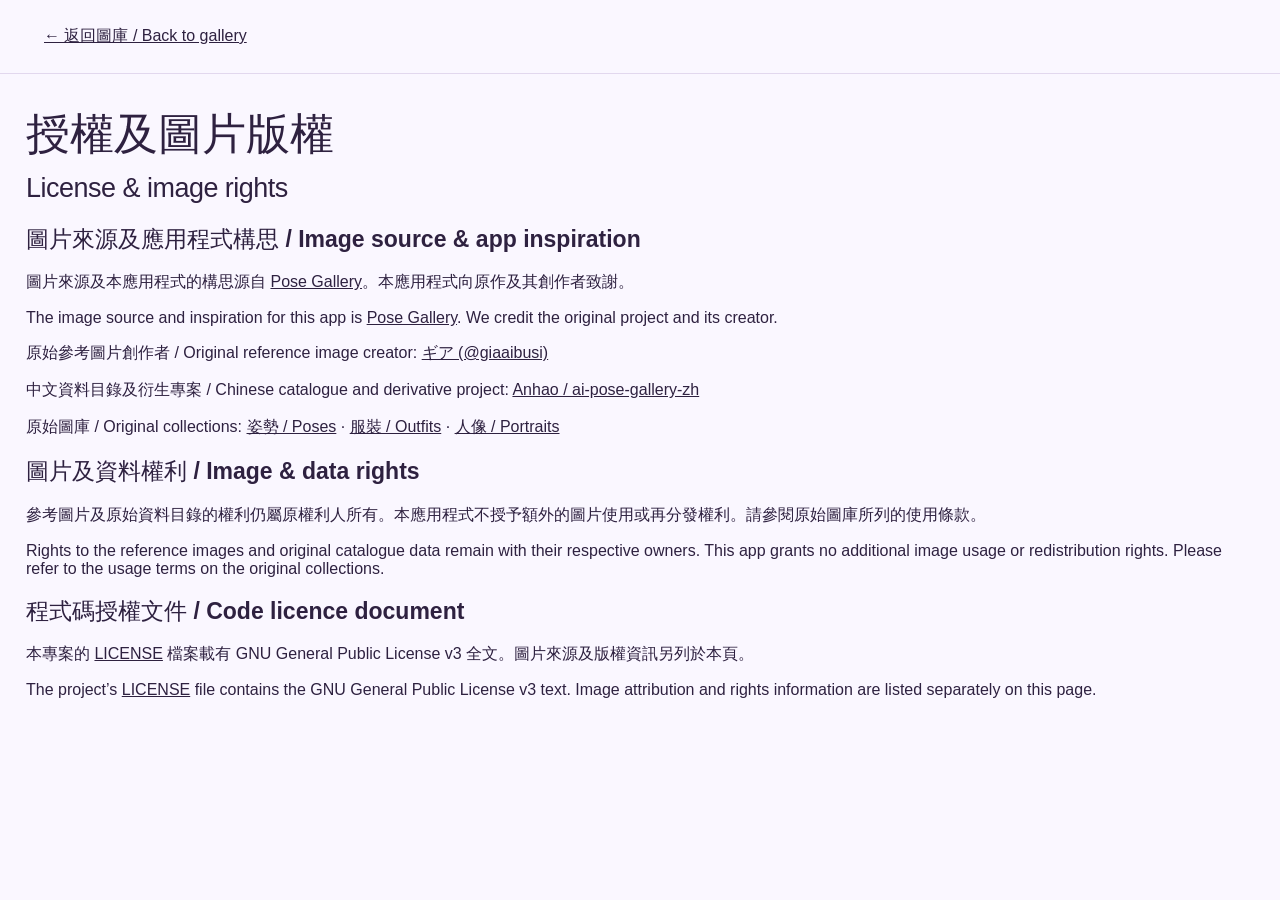
<file: attribution.html>
<!doctype html>
<html lang="zh-HK">
<head>
  <meta charset="utf-8">
  <meta name="viewport" content="width=device-width, initial-scale=1">
  <meta name="theme-color" content="#7543b5">
  <title>授權及圖片版權 / License &amp; image rights — Pose Gallery</title>
  <link rel="icon" href="assets/icons/favicon.ico" sizes="any">
  <link rel="icon" type="image/png" sizes="32x32" href="assets/icons/favicon-32x32.png">
  <link rel="icon" type="image/png" sizes="16x16" href="assets/icons/favicon-16x16.png">
  <link rel="icon" type="image/svg+xml" href="assets/icons/pose-gallery.svg">
  <link rel="apple-touch-icon" sizes="180x180" href="assets/icons/apple-touch-icon.png">
  <link rel="manifest" href="site.webmanifest">
  <link rel="stylesheet" href="assets/styles.css">
</head>
<body>
  <header class="header"><a href="index.html">← 返回圖庫 / Back to gallery</a></header>
  <main class="preview-info">
    <h1>授權及圖片版權<span class="heading-en" lang="en">License &amp; image rights</span></h1>
    <section aria-labelledby="source-title">
      <h2 id="source-title">圖片來源及應用程式構思 / Image source &amp; app inspiration</h2>
      <p>圖片來源及本應用程式的構思源自 <a href="https://ai-pose-gallery.pages.dev/" target="_blank" rel="noreferrer">Pose Gallery</a>。本應用程式向原作及其創作者致謝。</p>
      <p lang="en">The image source and inspiration for this app is <a href="https://ai-pose-gallery.pages.dev/" target="_blank" rel="noreferrer">Pose Gallery</a>. We credit the original project and its creator.</p>
      <p>原始參考圖片創作者 / Original reference image creator: <a href="https://x.com/giaaibusi" target="_blank" rel="noreferrer">ギア (@giaaibusi)</a></p>
      <p>中文資料目錄及衍生專案 / Chinese catalogue and derivative project: <a href="https://github.com/anhao/ai-pose-gallery-zh" target="_blank" rel="noreferrer">Anhao / ai-pose-gallery-zh</a></p>
      <p>原始圖庫 / Original collections: <a href="https://ai-pose-gallery.pages.dev/" target="_blank" rel="noreferrer">姿勢 / Poses</a> · <a href="https://ai-costume-gallery.pages.dev/" target="_blank" rel="noreferrer">服裝 / Outfits</a> · <a href="https://ai-portrait-gallery.pages.dev/" target="_blank" rel="noreferrer">人像 / Portraits</a></p>
    </section>
    <section aria-labelledby="rights-title">
      <h2 id="rights-title">圖片及資料權利 / Image &amp; data rights</h2>
      <p>參考圖片及原始資料目錄的權利仍屬原權利人所有。本應用程式不授予額外的圖片使用或再分發權利。請參閱原始圖庫所列的使用條款。</p>
      <p lang="en">Rights to the reference images and original catalogue data remain with their respective owners. This app grants no additional image usage or redistribution rights. Please refer to the usage terms on the original collections.</p>
    </section>
    <section aria-labelledby="license-title">
      <h2 id="license-title">程式碼授權文件 / Code licence document</h2>
      <p>本專案的 <a href="LICENSE">LICENSE</a> 檔案載有 GNU General Public License v3 全文。圖片來源及版權資訊另列於本頁。</p>
      <p lang="en">The project’s <a href="LICENSE">LICENSE</a> file contains the GNU General Public License v3 text. Image attribution and rights information are listed separately on this page.</p>
    </section>
  </main>
</body>
</html>
</file>
<file: assets/styles.css>
:root{color-scheme:light;--paper:#faf7ff;--ink:#2e2140;--muted:#71627f;--line:#e2d8ee;--primary:#7543b5;--accent:#eee3fb;font-family:Inter,-apple-system,BlinkMacSystemFont,"Segoe UI",sans-serif;color:var(--ink);background:var(--paper)}
*{box-sizing:border-box}body{margin:0}button,input,select,a{touch-action:manipulation}button,input,select{font:inherit}button,a,select,input{outline-offset:4px}button,select{cursor:pointer}button{color:inherit;background:#fff;border:1px solid var(--line);border-radius:7px;padding:10px 15px}button:hover:not(:disabled){background:var(--accent);border-color:#bca0dc}button:disabled{opacity:.4;cursor:default}a{color:inherit}button:focus-visible,a:focus-visible,input:focus-visible,select:focus-visible{outline:2px solid var(--primary)}[hidden]{display:none!important}.header{max-width:1560px;margin:auto;padding:26px 44px;display:flex;justify-content:space-between;align-items:center;border-bottom:1px solid var(--line)}.brand{display:flex;gap:12px;align-items:center;text-decoration:none;font-size:15px;letter-spacing:1.4px;font-weight:750}.brand small{display:block;font-size:8px;letter-spacing:2px;margin-top:5px;font-weight:500}.brand-icon{display:block;width:43px;height:43px;flex-shrink:0}.offline{font-size:12px;color:var(--muted)}.offline span{color:#9467c5;margin-right:6px}main{max-width:1560px;margin:auto;padding:0 44px}.intro{display:flex;justify-content:space-between;align-items:center;gap:24px;padding:48px 0 38px}.eyebrow{font-size:10px;font-weight:700;letter-spacing:2px;color:var(--primary);margin:0 0 14px}h1{font-weight:500;font-size:clamp(28px,3.4vw,48px);letter-spacing:-1.8px;line-height:1.12;margin:0 0 16px}.subtitle{font-size:14px;color:var(--muted);line-height:1.6;margin:0}.library-total{text-align:right;flex-shrink:0}.library-total strong{font-size:34px;letter-spacing:-1px;font-weight:500;display:block}.library-total span{font-size:11px;color:var(--muted)}.collections{display:flex;gap:7px;border-bottom:1px solid var(--line);margin-bottom:24px}.collections button{border:0;border-bottom:3px solid transparent;border-radius:0;padding:15px 22px;background:transparent;font-size:14px}.collections button[aria-pressed=true]{border-bottom-color:var(--primary);font-weight:650}.collections span{margin-left:9px;font-size:10px;color:var(--muted);background:#eae0f5;padding:3px 6px;border-radius:4px}.toolbar{display:flex;align-items:center;gap:12px;padding:16px;background:#f1eaf9;border:1px solid var(--line);border-radius:10px}.search{display:flex;align-items:center;gap:10px;flex:1;min-width:190px}.search span{font-size:28px;color:var(--muted)}.search input{width:100%;background:transparent;border:0;padding:12px 0;font-size:13px;color:var(--ink)}.filter{display:flex;flex-direction:column;gap:4px;font-size:9px;letter-spacing:.6px;color:var(--muted);min-width:110px;max-width:210px}.filter select{width:100%;background:var(--paper);border:1px solid var(--line);border-radius:5px;padding:8px 25px 8px 9px;font-size:12px;color:var(--ink)}.safe-toggle{display:flex;align-items:center;gap:5px;white-space:nowrap;font-size:12px;margin-left:5px}input[type=checkbox]{accent-color:var(--primary);width:16px;height:16px}.results-bar{display:flex;justify-content:space-between;align-items:center;gap:10px;margin:24px 0 20px;font-size:12px;color:var(--muted)}.results-bar p{margin:0}.view-controls{display:flex;align-items:center;gap:15px}.view-controls select{border:0;background:transparent;color:var(--ink);font-size:12px;padding:6px}.text-button{background:none;border:0;padding:6px;font-size:12px;text-decoration:none}.gallery{display:grid;grid-template-columns:repeat(6,minmax(0,1fr));gap:22px 16px}.card{min-width:0}.image-button{display:block;position:relative;width:100%;padding:0;overflow:hidden;border-radius:9px;background:#fff;border:1px solid var(--line);aspect-ratio:3/4}.image-button img{display:block;width:100%;height:100%;object-fit:contain;transition:transform .2s}.image-button:hover img{transform:scale(1.025)}.image-button .badge{position:absolute;bottom:9px;right:9px;font-size:10px;background:#ffffffed;padding:5px 7px;border:1px solid var(--line);border-radius:5px}.card h2{font-size:12px;line-height:1.6;margin:10px 0 4px;font-weight:550;overflow:hidden;display:-webkit-box;-webkit-line-clamp:2;-webkit-box-orient:vertical;min-height:38px}.card-meta{display:flex;justify-content:space-between;gap:5px;color:var(--muted);font-size:10px;line-height:1.6}.card-meta span:last-child{flex-shrink:0}.pagination{display:flex;justify-content:center;align-items:center;gap:22px;margin:40px 0 45px;font-size:12px}.pagination button{font-size:12px}.empty{text-align:center;padding:65px 20px}.empty h2{font-size:22px;font-weight:500}.empty p{color:var(--muted);font-size:14px}footer{max-width:1560px;margin:auto;border-top:1px solid var(--line);padding:24px 44px;display:flex;justify-content:space-between;gap:15px;font-size:10px;color:var(--muted);line-height:1.7}footer a{text-underline-offset:3px}body:has(dialog[open]){overflow:hidden}dialog{border:1px solid var(--line);border-radius:14px;padding:0;background:var(--paper);color:var(--ink);width:min(1040px,94vw);max-height:94vh}dialog::backdrop{background:#21112fd9;backdrop-filter:blur(5px)}.preview-toolbar{display:flex;justify-content:space-between;align-items:center;padding:12px 18px;border-bottom:1px solid var(--line);font-size:12px;color:var(--muted)}.preview-toolbar button{border:0;background:transparent;padding:7px 12px}.preview-layout{display:grid;grid-template-columns:minmax(0,1.6fr) minmax(260px,1fr)}.preview-canvas{background:#eee7f6;min-height:300px;display:flex;align-items:center;justify-content:center;position:relative}.preview-canvas img{display:block;width:100%;height:75vh;object-fit:contain}.preview-canvas p{position:absolute;padding:30px;text-align:center}.preview-info{padding:32px 26px;overflow-wrap:anywhere}.preview-info h2{font-size:23px;line-height:1.5;margin:0 0 12px;font-weight:550}.muted{color:var(--muted);font-size:11px}.preview-info>p{font-size:12px;line-height:1.8}.angle-buttons{display:grid;grid-template-columns:repeat(auto-fit,minmax(88px,1fr));gap:8px;margin:20px 0}.angle-buttons:empty{display:none}.angle-buttons button{display:flex;flex-direction:column;gap:7px;min-width:0;padding:5px;font-size:11px;line-height:1.4;text-align:center}.angle-buttons img{display:block;width:100%;aspect-ratio:3/4;object-fit:contain;background:#fff;border-radius:3px}.angle-buttons button span{display:block;width:100%;padding:2px;overflow-wrap:normal}.angle-buttons button[aria-pressed=true]{box-shadow:0 0 0 1px var(--primary)}.angle-buttons button[aria-pressed=true]{background:var(--primary);color:#fff;border-color:var(--primary)}.primary-button{display:block;text-align:center;text-decoration:none;background:var(--primary);color:#fff;border-radius:6px;padding:13px;font-size:12px;margin:24px 0 10px}.preview-info>a.text-button{display:block;text-align:center}.hint{color:var(--muted);font-size:10px!important;line-height:1.7}.preview-nav{display:flex;gap:8px;margin-top:25px}.preview-nav button{flex:1;font-size:12px;padding:9px}.image-failed::after{content:'Image unavailable';position:absolute;inset:45% 0 auto;color:var(--muted);font-size:12px;background:#fff;padding:10px}
@media(min-width:1500px){.gallery{grid-template-columns:repeat(7,minmax(0,1fr))}}
@media(max-width:1100px){.gallery{grid-template-columns:repeat(4,minmax(0,1fr))}.toolbar{flex-wrap:wrap}.search{flex-basis:100%}.filter{flex:1;max-width:none}.intro{padding-top:35px}}
@media(max-width:650px){.header{padding:20px}.brand{font-size:12px}.offline{font-size:10px}main{padding:0 20px}.intro{padding:30px 0}.library-total{display:none}h1{letter-spacing:-1px}.subtitle{font-size:12px}.collections{gap:0}.collections button{padding:13px 10px;font-size:12px;flex:1}.collections span{margin-left:4px;font-size:9px}.toolbar{padding:12px;gap:10px}.filter{min-width:100px}.safe-toggle{margin:5px 0}.results-bar{align-items:flex-start;flex-direction:column;margin:20px 0 16px;gap:12px}.view-controls{width:100%;justify-content:space-between}.gallery{grid-template-columns:repeat(2,minmax(0,1fr));gap:20px 12px}.card-meta{font-size:9px}.pagination{gap:12px}.pagination button{padding:10px}footer{padding:20px;flex-direction:column;gap:8px}.preview-layout{grid-template-columns:1fr}.preview-canvas img{height:48vh}.preview-info{padding:22px}.preview-info h2{font-size:19px}.preview-canvas{min-height:0}dialog{max-height:94dvh}.preview-toolbar{position:sticky;top:0;background:var(--paper);z-index:1}}
@media(prefers-reduced-motion:reduce){*{transition:none!important}}
/* Traditional Hong Kong Chinese first, with English alongside or below. */
:root{font-family:Inter,-apple-system,BlinkMacSystemFont,"Segoe UI","PingFang HK","Noto Sans TC","Microsoft JhengHei",sans-serif}
h1{letter-spacing:0;line-height:1.3}.heading-en{display:block;font-size:.62em;letter-spacing:-.5px;margin-top:8px}.brand small{font-size:10px;letter-spacing:.5px}.eyebrow{letter-spacing:.6px;line-height:1.7}.toolbar{flex-wrap:wrap}.search{flex-basis:100%}.filter{flex:1;min-width:180px;max-width:none;font-size:11px}.filter select{font-size:12px}.results-bar,.view-controls{flex-wrap:wrap}.card h2{display:block;overflow:visible;min-height:0;-webkit-line-clamp:unset}.title-en{display:block;color:var(--muted);font-size:.9em;font-weight:400;line-height:1.5;margin-top:4px}.card-meta{flex-wrap:wrap}.image-button .badge{max-width:calc(100% - 18px);line-height:1.5;text-align:left}.image-failed::after{content:'圖片未能顯示 / Image unavailable'}.preview-info h2 .title-en{font-size:.7em}.preview-nav{flex-wrap:wrap}.preview-nav button{min-width:120px}.collections{flex-wrap:wrap}.pagination{flex-wrap:wrap}
@media(max-width:650px){.header{gap:12px;align-items:flex-start;flex-wrap:wrap}.brand{letter-spacing:.5px}.collections button{min-width:90px;padding:12px 6px}.collections span{display:block;width:fit-content;margin:5px auto 0}.filter{min-width:0;flex-basis:100%}.view-controls{gap:8px}.view-controls label{display:flex;flex-wrap:wrap;align-items:center}.preview-toolbar{gap:10px}.eyebrow{font-size:10px}.pagination{gap:10px}.pagination button{padding:10px 8px}}

/* Keep browsing controls in place while only the image grid scrolls. */
.gallery-page{height:100vh;height:100dvh;overflow:hidden;display:flex;flex-direction:column}
.gallery-page>.header{width:100%;flex-shrink:0;padding:12px 32px;gap:16px}
.info-button{display:grid;place-items:center;flex-shrink:0;width:44px;height:44px;padding:10px;border-radius:50%;background:transparent}
.gallery-page>main{width:100%;flex:1;min-height:0;display:flex;flex-direction:column;padding:0 32px}
.top-controls{flex-shrink:0;max-height:55%;overflow:auto;padding-top:4px}
.gallery-page .collections{margin-bottom:12px}
.gallery-page .collections button{padding:10px 16px}
.gallery-page .toolbar{padding:10px 14px;gap:10px}
.gallery-page .search{flex-basis:220px}
.search-icon{display:block;flex-shrink:0;color:var(--muted)}
.gallery-page .filter{min-width:130px}
.gallery-page .filter select,.safe-control{height:36px}
.safe-control{display:flex;align-items:center;gap:8px;width:100%;padding:8px 9px;background:var(--paper);border:1px solid var(--line);border-radius:5px;color:var(--ink);font-size:12px;letter-spacing:normal;cursor:pointer}
.safe-control input{width:20px;height:20px;margin:0;flex-shrink:0;cursor:pointer}
.safe-control:has(input:focus-visible){outline:2px solid var(--primary);outline-offset:4px}
.safe-control input:checked~.safe-off,.safe-control input:not(:checked)~.safe-on{display:none}
.gallery-page .results-bar{margin:12px 0;font-size:11px}
.gallery-scroll{flex:1;min-height:0;overflow:auto;overscroll-behavior:contain;scrollbar-gutter:stable;padding:4px 4px 24px}
.gallery-page .pagination{flex-shrink:0;margin:0;padding:12px 0 max(12px,env(safe-area-inset-bottom));border-top:1px solid var(--line);gap:16px;background:var(--paper)}
.info-dialog{width:min(760px,94vw)}
.info-dialog[open]{display:flex;flex-direction:column;max-height:90vh;max-height:90dvh}
.info-dialog .preview-toolbar{flex-shrink:0;gap:12px}
.info-dialog .preview-toolbar h2{font-size:15px;font-weight:600;margin:0}
.info-content{overflow:auto;padding:24px;line-height:1.8;font-size:13px;overflow-wrap:anywhere}
.info-content .intro{padding:0 0 24px}
.info-content h1{font-size:30px}
.info-content h2{font-size:17px;font-weight:600;line-height:1.5}
.info-content section+section{border-top:1px solid var(--line);margin-top:24px;padding-top:12px}
.info-content a{text-underline-offset:3px}
@media(max-width:650px){
  .gallery-page>.header{padding:8px 16px;align-items:center;flex-wrap:nowrap}
  .gallery-page .brand{font-size:11px;gap:8px;letter-spacing:0}
  .gallery-page .brand small{font-size:8px}
  .gallery-page .brand-icon{width:34px;height:34px;font-size:24px;flex-shrink:0}
  .gallery-page>main{padding:0 12px}
  .gallery-page .collections{flex-wrap:nowrap;margin-bottom:8px}
  .gallery-page .collections button{padding:8px 4px;font-size:11px;min-width:0}
  .gallery-page .collections span{display:inline;margin-left:4px;padding:2px 4px}
  .gallery-page .toolbar{padding:8px;gap:8px}
  .gallery-page .search{flex-basis:100%;min-width:0}
  .gallery-page .search input{padding:6px 0}
  .gallery-page .filter{flex-basis:calc(50% - 8px);min-width:0;font-size:10px}
  .gallery-page .filter select,.gallery-page .safe-control{height:34px;padding:6px;font-size:11px}
  .gallery-page .results-bar{gap:4px;margin:8px 0}
  .gallery-page .view-controls{gap:4px}
  .gallery-page .view-controls select,.gallery-page .text-button{font-size:10px}
  .gallery-page .pagination{gap:8px;justify-content:space-between;font-size:10px;flex-wrap:nowrap}
  .gallery-page .pagination button{font-size:10px;padding:10px 6px}
  .gallery-page #page-label{text-align:center}
  .info-content{padding:20px}
  .info-content .library-total{display:block}
  .info-content .intro{align-items:flex-start;flex-direction:column}
  .info-content .library-total{text-align:left}
}
</file>
